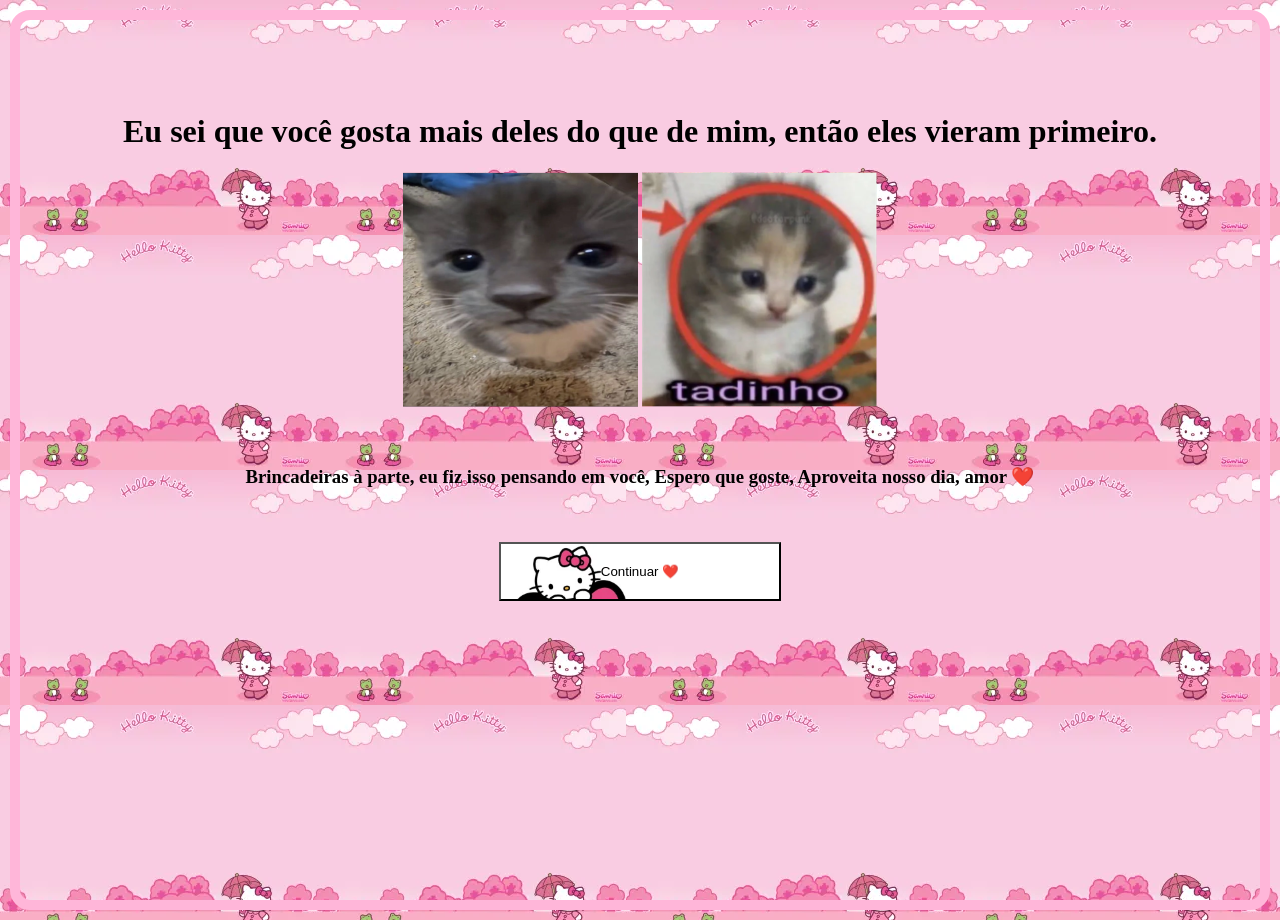
<file: index.html>
<!DOCTYPE html>
<html>
<head>
    <meta charset="UTF-8">
    <title>Feliz Dia dos Namorados ❤️</title>
    <link rel="stylesheet" href="style.css">
<meta name="viewport" content="width=device-width, initial-scale=1.0">
</head>
<body>
     <br><br><br><br>
    <h1>Eu sei que você gosta mais deles do que de mim, então eles vieram primeiro.</h1>

    <img src="gatinho1.jpg">
    <img src="gatinho2.jpg">
     <br><br><br>
    <h3>
        Brincadeiras à parte, eu fiz isso pensando em você,
        Espero que goste, Aproveita nosso dia, amor ❤️
    </h3>
    <br><br>
    <a href="pagina2.html">
    <button>Continuar ❤️</button>
</a>
</body>
</html>
</file>
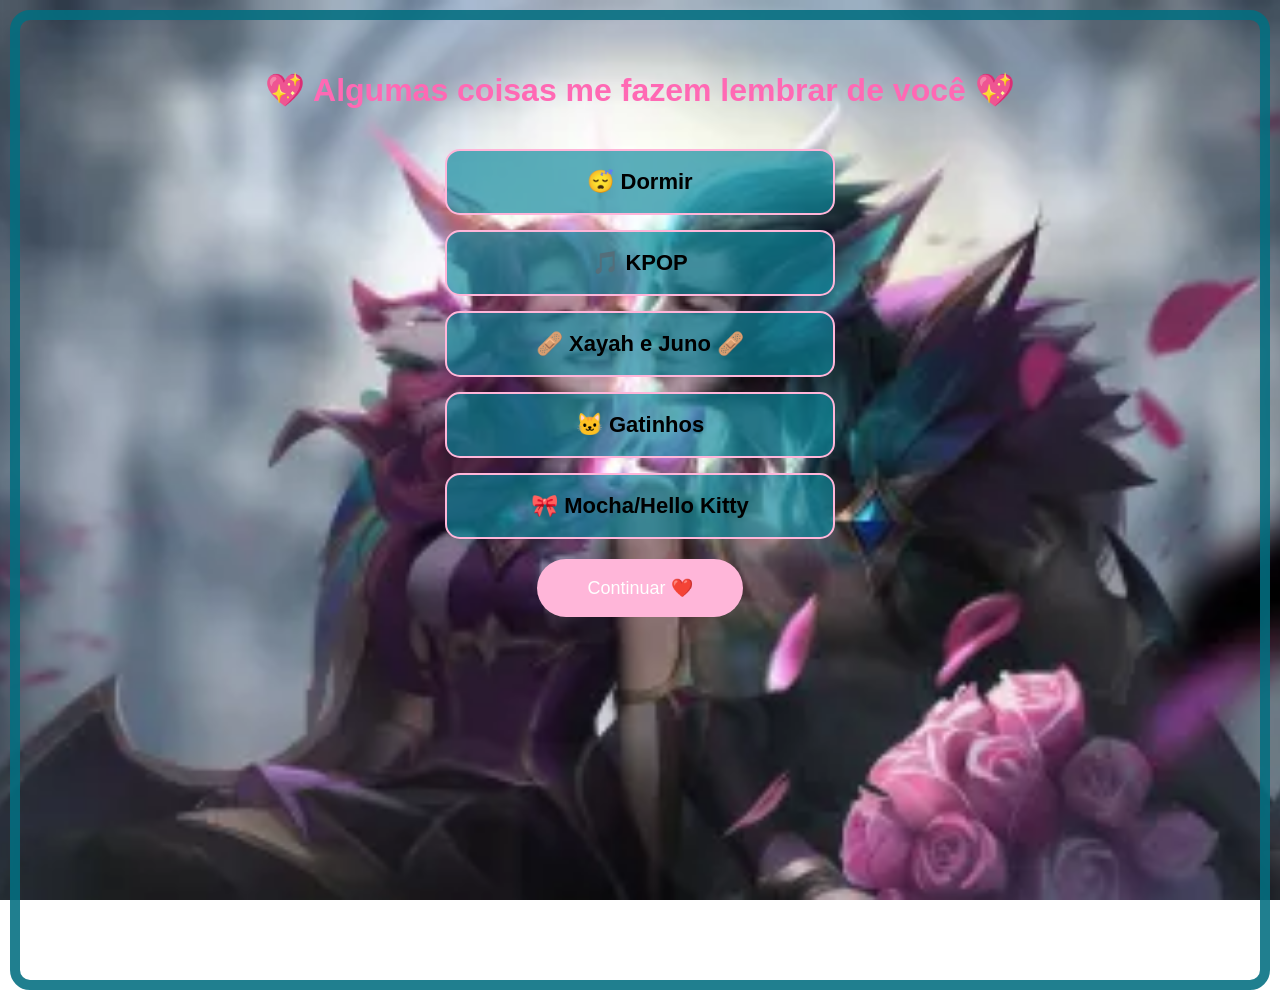
<file: pagina2.html>
<!DOCTYPE html>
<html lang="pt-BR">
<head>
    <meta charset="UTF-8">
    <title>Coisas que me lembram você ❤️</title>
<meta name="viewport" content="width=device-width, initial-scale=1.0">
    <link rel="stylesheet" href="style2.css">
</head>

<body>

    <h1>💖 Algumas coisas me fazem lembrar de você 💖</h1>

    <div class="cards">

        <div class="card" onclick="abrir(event,'sono')">😴 Dormir</div>
        <div class="card" onclick="abrir(event,'illit')">🎵 KPOP</div>
        <div class="card" onclick="abrir(event,'xayah')">🩹 Xayah e Juno 🩹</div>
        <div class="card" onclick="abrir(event,'gatos')">🐱 Gatinhos</div>
        <div class="card" onclick="abrir(event,'mocha')">🎀 Mocha/Hello Kitty</div>

    </div>

    <button onclick="window.location.href='pagina3.html'">
        Continuar ❤️
    </button>

    <div id="sono" class="popup">
        <div class="popup-content sono-bg">
            <span class="fechar" onclick="fechar('sono')">❌</span>
            <h2>😴 Dormir</h2>
            <p>Vc é minha dorminhoca quase passa mais tempo dormindo do que cmg</p>
        </div>
    </div>

    <div id="illit" class="popup">
        <div class="popup-content illit-bg">
            <span class="fechar" onclick="fechar('illit')">❌</span>
            <h2>🎵 KPOP</h2>
            <p>Suas musiquinhas favoritas q eu começei a gostar tambem</p>
        </div>
    </div>

    <div id="xayah" class="popup">
        <div class="popup-content xayah-bg">
            <span class="fechar" onclick="fechar('xayah')">❌</span>
            <h2>🩹 Xayah e Juno 🩹</h2>
            <p>As suas 2 mains nos jogos que a gente mais se divertiu juntos</p>
        </div>
    </div>

    <div id="gatos" class="popup">
        <div class="popup-content gatos-bg">
            <span class="fechar" onclick="fechar('gatos')">❌</span>
            <h2>🐱 Gatinhos</h2>
            <p>Os seus bixinhos favoritos que você ama mais ki eu</p>
        </div>
    </div>

    <div id="mocha" class="popup">
        <div class="popup-content mocha-bg">
            <span class="fechar" onclick="fechar('mocha')">❌</span>
            <h2>🎀 Mocha/Hello Kitty</h2>
            <p>Seu personagem favorito do universo Sanrio ki parece com vc</p>
        </div>
    </div>

    <script src="script.js"></script>

</body>
</html>
</file>
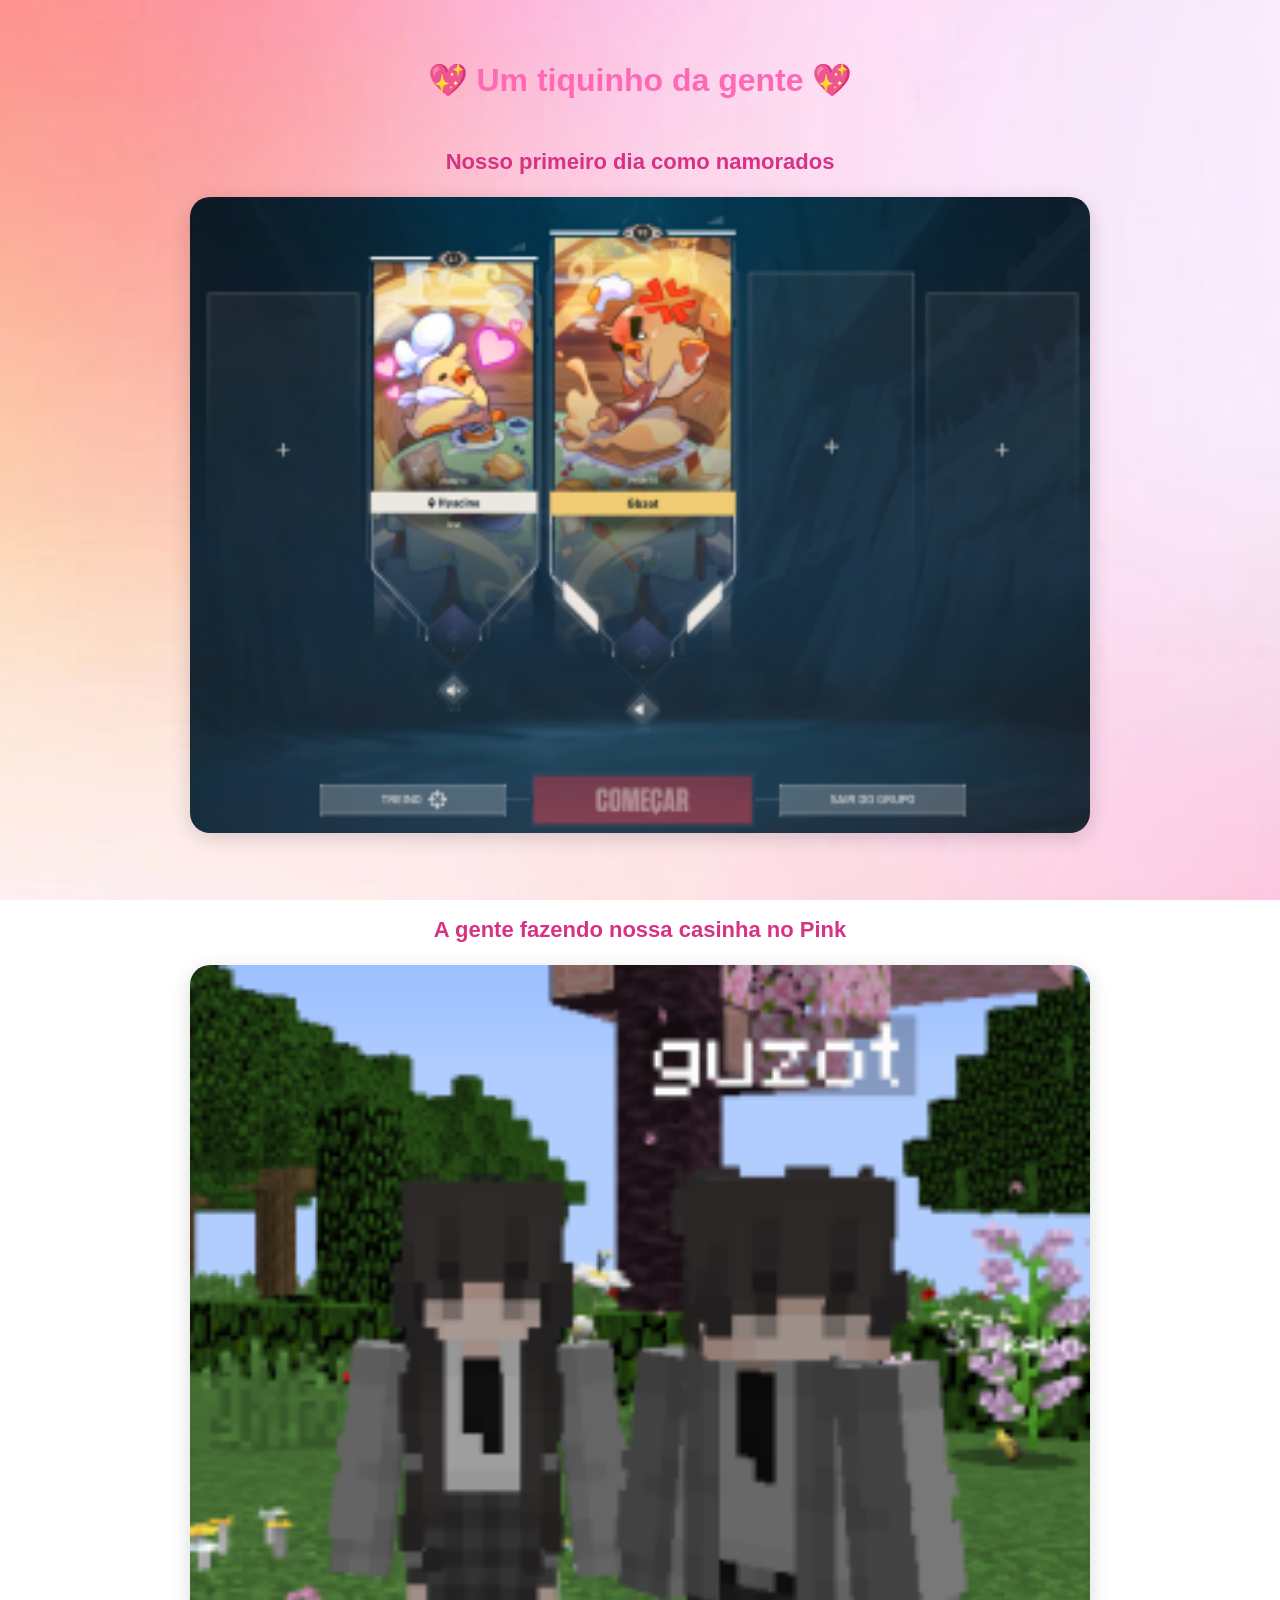
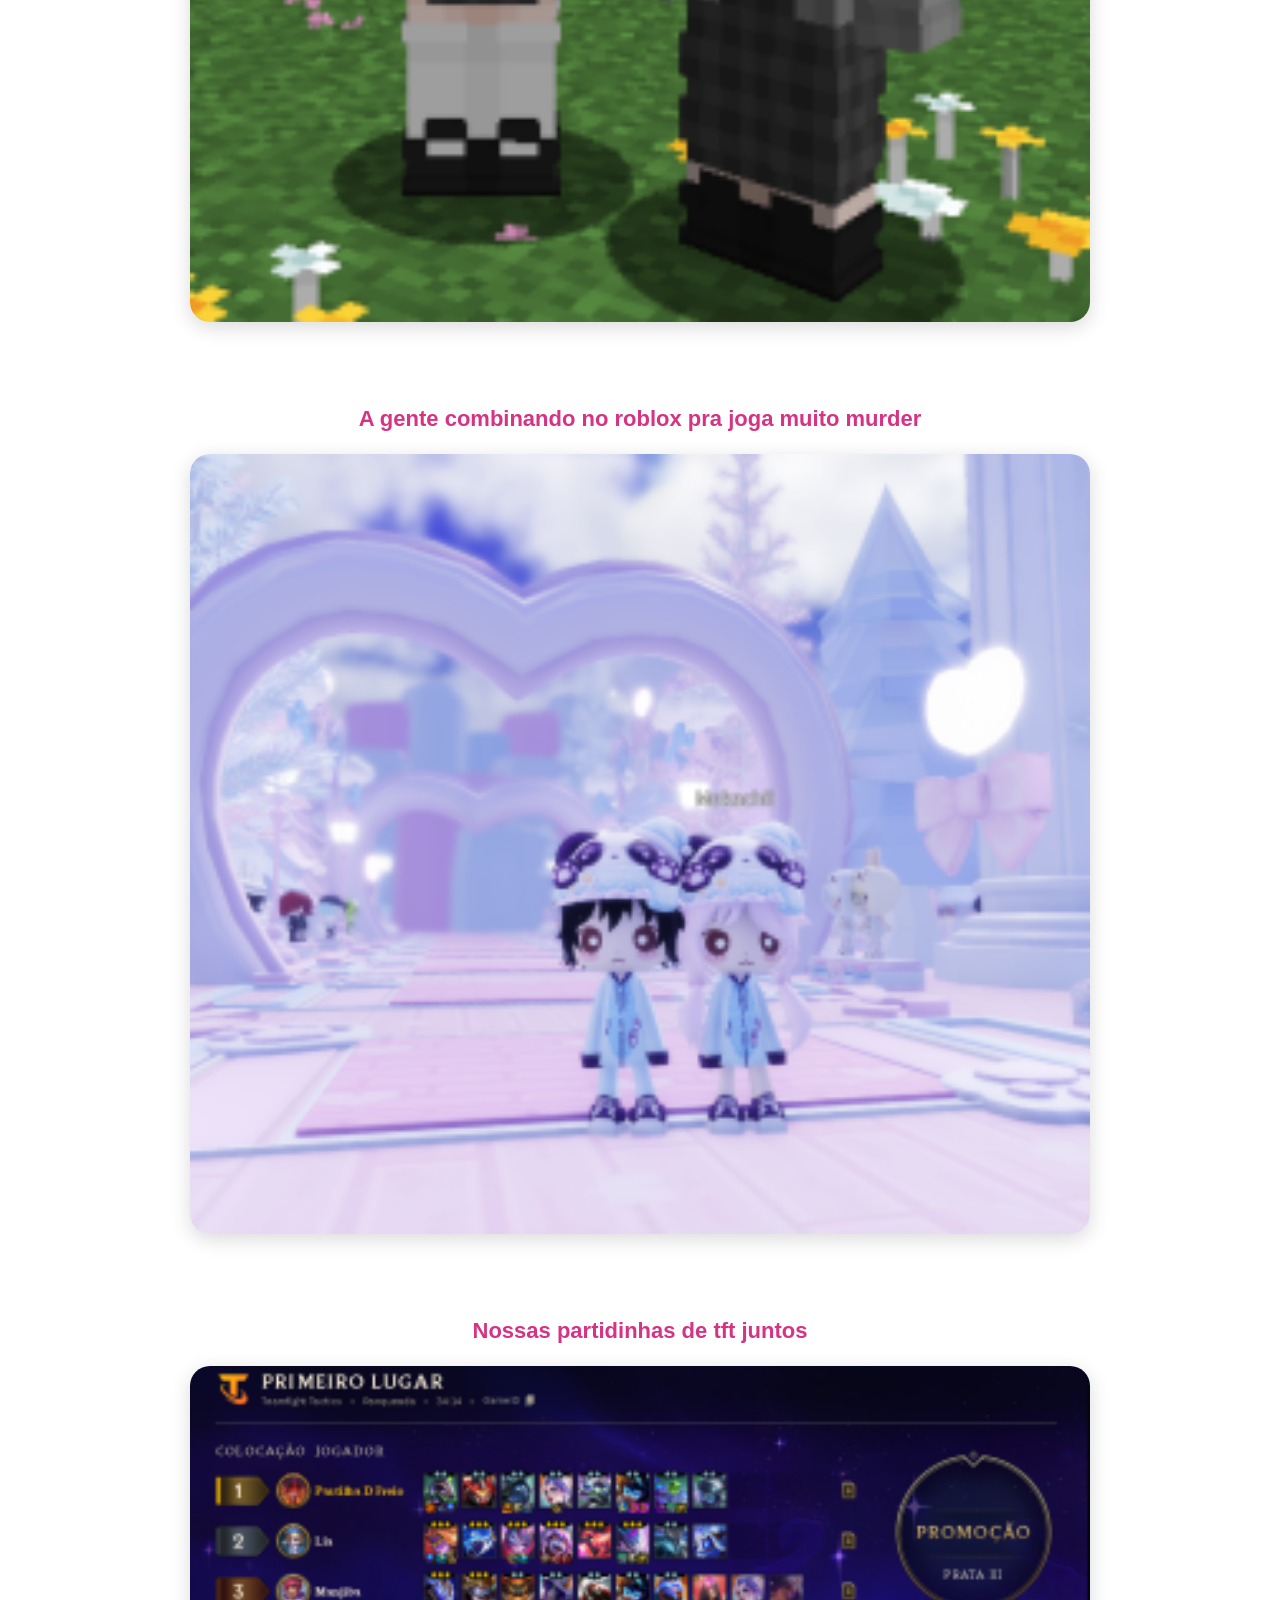
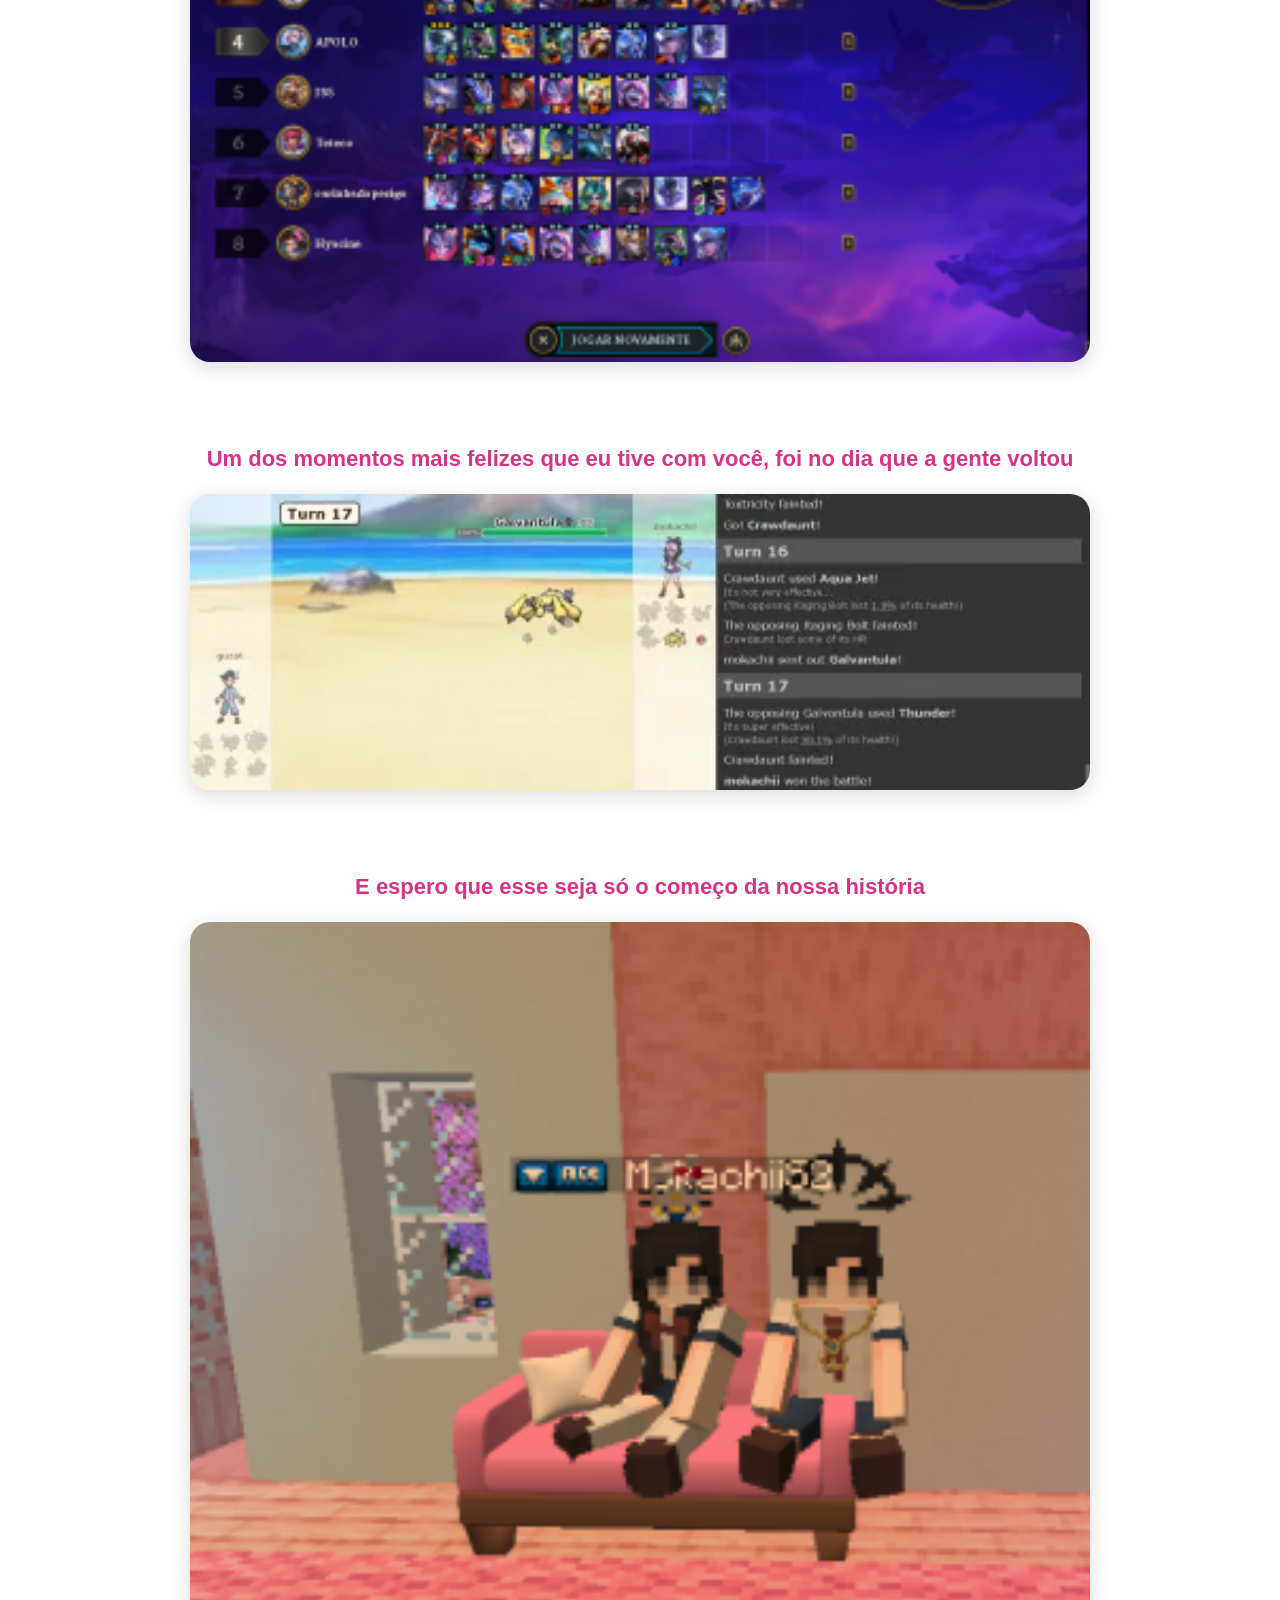
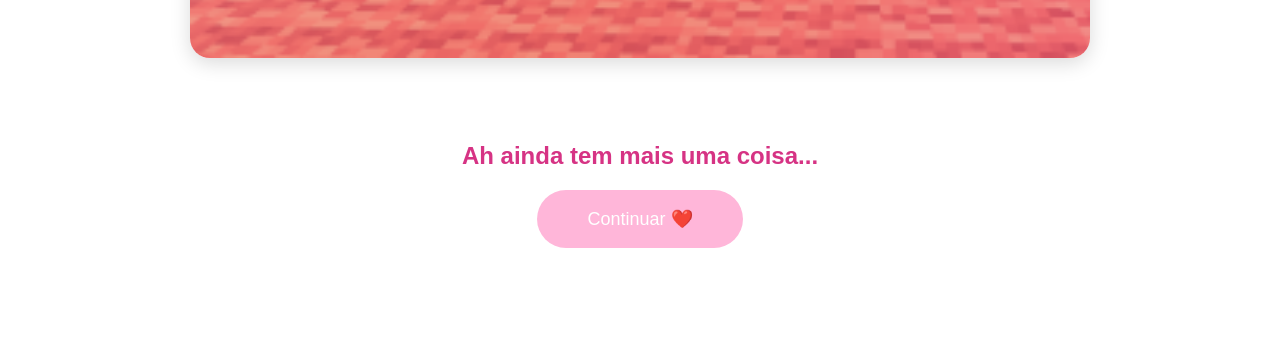
<file: pagina3.html>
<!DOCTYPE html>
<html lang="pt-BR">
<head>
    <meta charset="UTF-8">
    <title>Um tiquinho da gente ❤️</title>
    <link rel="stylesheet" href="style3.css">
<meta name="viewport" content="width=device-width, initial-scale=1.0">
</head>

<body>

    <h1>💖 Um tiquinho da gente 💖</h1>

    <div class="momento">
        <p>Nosso primeiro dia como namorados</p>
        <img src="foto1.jpg" alt="">
    </div>
    <div class="momento">
        <p>A gente fazendo nossa casinha no Pink</p>
        <img src="foto2.jpg" alt="">
    </div>
    <div class="momento">
        <p>A gente combinando no roblox pra joga muito murder</p>
        <img src="foto3.jpg" alt="">
    </div>

    <div class="momento">
        <p>Nossas partidinhas de tft juntos</p>
        <img src="foto4.jpg" alt="">
    </div>

    <div class="momento">
        <p>Um dos momentos mais felizes que eu tive com você, foi no dia que a gente voltou</p>
        <img src="foto5.jpg" alt="">
    </div>

    <div class="momento">
   <p>E espero que esse seja só o começo da nossa história</p>
        <img src="foto6.jpg" alt="">
    </div>
<div class="continuar">
    <h2>Ah ainda tem mais uma coisa...</h2>

    <a href="pagina4.html">
        <button>Continuar ❤️</button>
    </a>

</div>

</body>
</html>
</file>
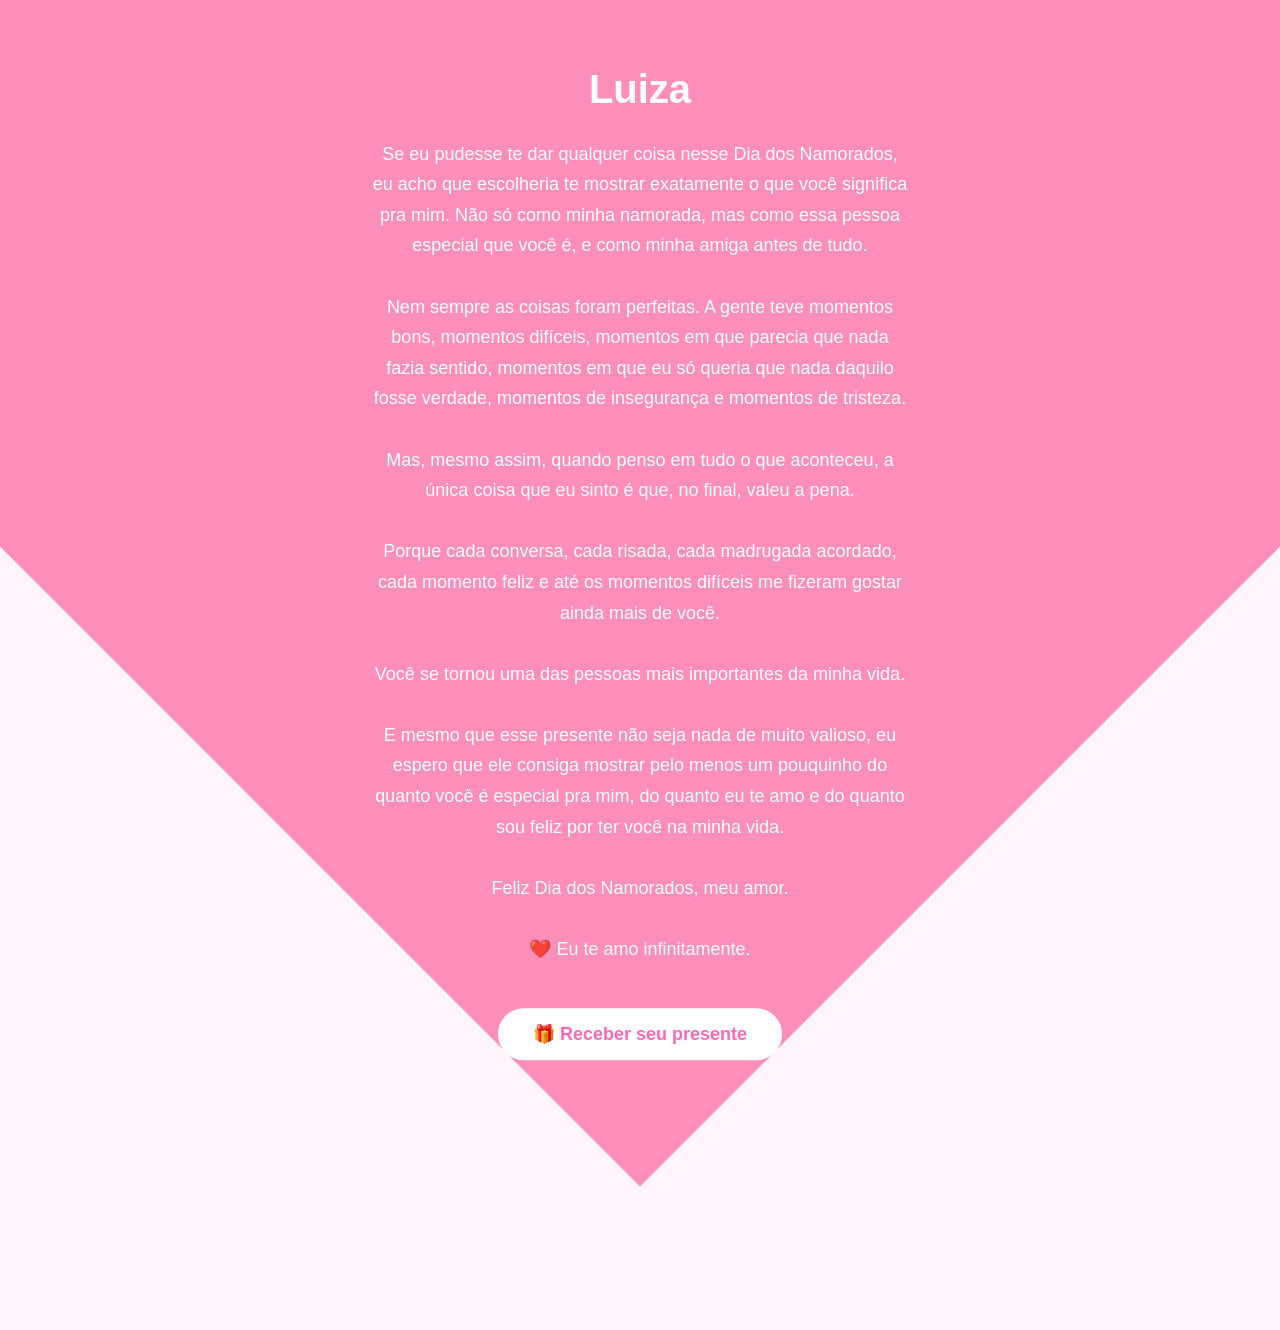
<file: pagina4.html>
<!DOCTYPE html>
<html lang="pt-BR">

<head>
    <meta charset="UTF-8">
    <title>Uma última coisa ❤️</title>
<meta name="viewport" content="width=device-width, initial-scale=1.0">
    <link rel="stylesheet" href="style4.css">
</head>

<body>

    <div class="heart-container">

        <div class="heart">

            <div class="heart-text">

                <h1>Luiza</h1>

                <p>
                    Se eu pudesse te dar qualquer coisa nesse Dia dos Namorados, eu acho que escolheria te mostrar exatamente o que você significa pra mim. Não só como minha namorada, mas como essa pessoa especial que você é, e como minha amiga antes de tudo.

                    <br><br>

                    Nem sempre as coisas foram perfeitas. A gente teve momentos bons, momentos difíceis, momentos em que parecia que nada fazia sentido, momentos em que eu só queria que nada daquilo fosse verdade, momentos de insegurança e momentos de tristeza.

                    <br><br>

                    Mas, mesmo assim, quando penso em tudo o que aconteceu, a única coisa que eu sinto é que, no final, valeu a pena.

                    <br><br>

                    Porque cada conversa, cada risada, cada madrugada acordado, cada momento feliz e até os momentos difíceis me fizeram gostar ainda mais de você.

                    <br><br>

                    Você se tornou uma das pessoas mais importantes da minha vida.

                    <br><br>

                    E mesmo que esse presente não seja nada de muito valioso, eu espero que ele consiga mostrar pelo menos um pouquinho do quanto você é especial pra mim, do quanto eu te amo e do quanto sou feliz por ter você na minha vida.

                    <br><br>

                    Feliz Dia dos Namorados, meu amor.

                    <br><br>

                    ❤️ Eu te amo infinitamente.
                </p>

                <button onclick="abrirPresente()" class="presente-btn">
                    🎁 Receber seu presente
                </button>

            </div>

        </div>

    </div>

    <div id="popupPresente" class="popup">

        <div class="popup-content">

            <span class="fechar" onclick="fecharPresente()">❌</span>

            <h2>Seu presente</h2>

            <p>
                Esse não é o seu presente de verdade amor
                <br><br>

                Considere isso como um vale-presente
                <br><br>

                Quando finalmente a gente puder se ver,
                você vai poder trocar por um presente pessoalmente,
                do jeito que eu queria ter feito desde o começo
                <br><br>

                Até lá, guarda este cupom com carinho ❤️
                <br><br>

                <strong>
                    Resgatável assim que os problemas deixarem
                </strong>

                <br><br>

                Com amor,
                <br>
                Guilherme ❤️
            </p>

        </div>

    </div>

    <script src="script4.js"></script>

</body>

</html>
</file>
<file: style.css>
body {
  background-color: #fff5fa;
  border: 10px solid #ffb6d9;
  border-radius: 20px;
  min-height: 100vh;
  box-sizing: border-box;
  margin: 10px;
  text-align: center;
  background-image: url("hellokitty.jpg");
}
button {
  padding: 20px 100px;
  background-image: url("laco.jpg");
  background-size: cover;
}
</file>
<file: style2.css>
body{
    background-image:url("rakanxayah.jpg");
    background-size:cover;
    background-position:center;
    background-repeat:no-repeat;
    background-attachment:fixed;

    font-family:Arial;
    text-align:center;

    border:10px solid #036e81e1;
    border-radius:20px;

    min-height:100vh;
    margin:10px;
    padding:30px;
}

h1{
    color:#ff69b4;
}

.cards{
    display:flex;
    flex-direction:column;
    align-items:center;
    gap:15px;
    margin-top:40px;
}

.card{
    width:350px;
    background:rgba(11, 134, 156, 0.671);
    border:2px solid #ffb6d9;
    border-radius:15px;
    padding:18px;
    font-size:22px;
    font-weight:bold;
    cursor:pointer;
    transition:0.3s;
}

.card:hover{
    transform:scale(1.03);
    background:#26a2a7c0;
}

.card.active{
    transform:scale(1.1);
    box-shadow:0 0 20px rgba(255, 0, 123, 0.8);
}

button{
    margin-top:20px;
    padding:18px 50px;
    border:none;
    border-radius:30px;
    background:#ffb6d9;
    color:white;
    font-size:18px;
    cursor:pointer;
}

.popup{
    display:none;
    position:fixed;
    top:0;
    left:0;
    width:100%;
    height:100%;
    background:rgba(0,0,0,0.7);
    justify-content:center;
    align-items:center;
    z-index:1000;
}

.popup-content{
    width:80%;
    max-width:900px;
    min-height:450px;
    padding:40px;
    border-radius:25px;
    position:relative;
    color:white;
    text-shadow:2px 2px 6px black;
}

.fechar{
    position:absolute;
    top:20px;
    right:25px;
    font-size:30px;
    cursor:pointer;
}

.sono-bg{
    background:linear-gradient(rgba(0,0,0,0.55),rgba(0,0,0,0.55)),
    url("sono.jpg");
    background-size:cover;
}

.illit-bg{
    background:linear-gradient(rgba(0,0,0,0.55),rgba(0,0,0,0.55)),
    url("illit.jpg");
    background-size:cover;
}

.xayah-bg{
    background:linear-gradient(rgba(0,0,0,0.55),rgba(0,0,0,0.55)),
    url("xayahjuno.jpg");
    background-size:cover;
}

.gatos-bg{
    background:linear-gradient(rgba(0,0,0,0.55),rgba(0,0,0,0.55)),
    url("gato.jpg");
    background-size:cover;
}

.mocha-bg{
    background:linear-gradient(rgba(0,0,0,0.55),rgba(0,0,0,0.55)),
    url("mocha.jpg");
    background-size:cover;
}
</file>
<file: style3.css>
body{
    background-image: url("fundo4pag.jpg");

    background-size: cover;

    background-position: center;

    background-repeat: no-repeat;

    background-attachment: fixed;

    font-family: Arial, sans-serif;

    text-align: center;

    margin: 0;

    padding: 40px;
}

h1{
    color:#ff69b4;
    margin-bottom:50px;
}

.momento{
    margin-bottom:80px;
}

.momento img{
    width:80%;

    max-width:900px;

    border-radius:20px;

    box-shadow:0px 5px 20px rgba(0,0,0,0.15);
}

.momento p{
    margin-top:20px;

    font-size:22px;

    color:#d63384;

    font-weight:bold;
}

.continuar{
    margin-top: 60px;
    margin-bottom: 50px;
}

.continuar h2{
    color: #d63384;
    margin-bottom: 20px;
}

button{
    padding: 18px 50px;

    border: none;

    border-radius: 30px;

    background: #ffb6d9;

    color: white;

    font-size: 18px;

    cursor: pointer;

    transition: 0.3s;
}

button:hover{
    transform: scale(1.05);

    background: #ff9fcf;
}
</file>
<file: style4.css>
body{
    margin:0;

    min-height:100vh;

    display:flex;
    justify-content:center;
    align-items:center;

    background:#fff5fa;

    font-family:Arial, sans-serif;
}

.heart-container{
    padding:100px 0;
}

.heart{
    position:relative;

    width:900px;
    height:900px;

    background:#ff8fb8;

    transform:rotate(-45deg);

    margin:auto;
}

.heart::before,
.heart::after{
    content:"";

    position:absolute;

    width:900px;
    height:900px;

    background:#ff8fb8;

    border-radius:50%;
}

.heart::before{
    top:-450px;
    left:0;
}

.heart::after{
    left:450px;
    top:0;
}

.heart-text{
    position:absolute;

    top:50%;
    left:50%;

    width:60%;

    transform:translate(-50%,-50%) rotate(45deg);

    text-align:center;

    color:white;

    z-index:10;
}

.heart-text h1{
    font-size:40px;
}

.heart-text p{
    font-size:18px;
    line-height:1.7;
}

.presente-btn{
    margin-top:25px;

    padding:15px 35px;

    border:none;

    border-radius:30px;

    background:white;

    color:#ff69b4;

    font-size:18px;

    font-weight:bold;

    cursor:pointer;

    transition:0.3s;
}

.presente-btn:hover{
    transform:scale(1.05);
}

.popup{
    display:none;

    position:fixed;

    top:0;
    left:0;

    width:100%;
    height:100%;

    background:rgba(0,0,0,0.75);

    justify-content:center;
    align-items:center;

    z-index:9999;
}

.popup-content{
    background:white;

    width:80%;
    max-width:650px;

    padding:40px;

    border-radius:25px;

    text-align:center;

    color:#444;

    position:relative;

    box-shadow:0 0 30px rgba(0,0,0,0.2);
}

.popup-content h2{
    color:#ff69b4;
}

.fechar{
    position:absolute;

    right:20px;
    top:15px;

    font-size:25px;

    cursor:pointer;
}

@media (max-width: 768px){

    body{
        overflow-x:hidden;
    }

    .heart-container{
        width:100%;
        display:flex;
        justify-content:center;
        align-items:center;
        padding:50px 0;
    }

    .heart{
        width:320px;
        height:320px;
    }

    .heart::before,
    .heart::after{
        width:320px;
        height:320px;
    }

    .heart::before{
        top:-160px;
        left:0;
    }

    .heart::after{
        left:160px;
        top:0;
    }

    .heart-text{
        width:75%;
    }

    .heart-text h1{
        font-size:24px;
        margin-bottom:10px;
    }

    .heart-text p{
        font-size:10px;
        line-height:1.5;
    }

    .presente-btn{
        padding:10px 20px;
        font-size:12px;
        margin-top:15px;
    }
}
</file>
